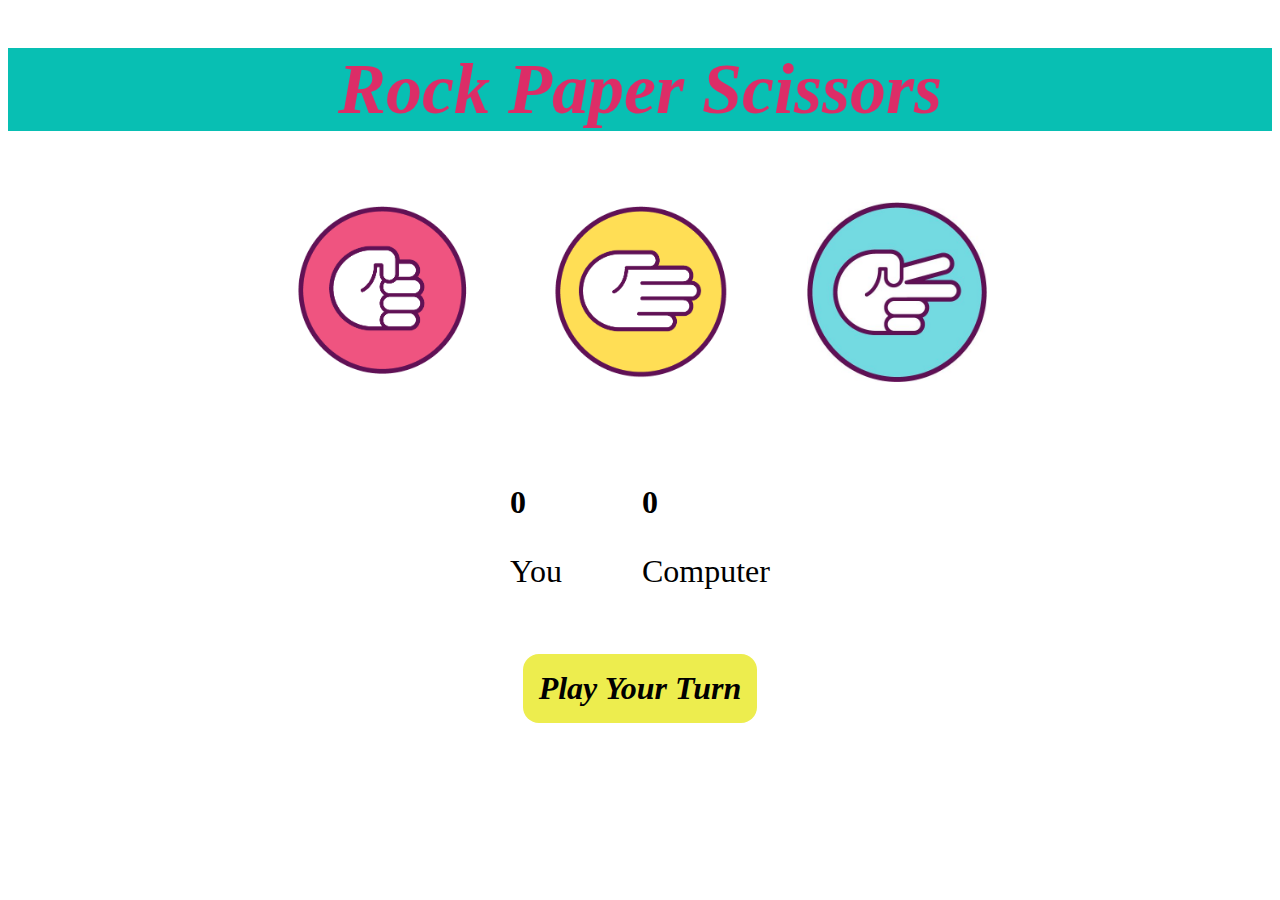
<file: index.html>
<!DOCTYPE html>
<html lang="en">
<head>
    <meta charset="UTF-8">
    <meta name="viewport" content="width=device-width, initial-scale=1.0">
    <title>Rock Paper Scissors</title>
    <link rel="stylesheet" href="style.css">
</head>
<body>
    <h1 class="heading">Rock Paper Scissors</h1>
    <div class="choices">
        <div class="choice" id="rock"> 
        <img src="./images/rock.png">
        </div>
        <div class="choice" id="paper"> 
        <img src="./images/paper.png">
        </div>
        <div class="choice" id="scissor"> 
        <img src="./images/scissor.jpg">
        </div>
    </div>
    <div class="score-board">
        <div class="score">
            <p id="userScore">0</p>
            <p>You</p>
        </div>
        <div class="score">
            <p id="computerScore">0</p>
            <p>Computer</p>
        </div>
    </div>
    <div class="msg-container">
        <p id="msg">Play Your Turn</p>
    </div>
    <script src="RPS.js"></script>
</body>
</html>
</file>
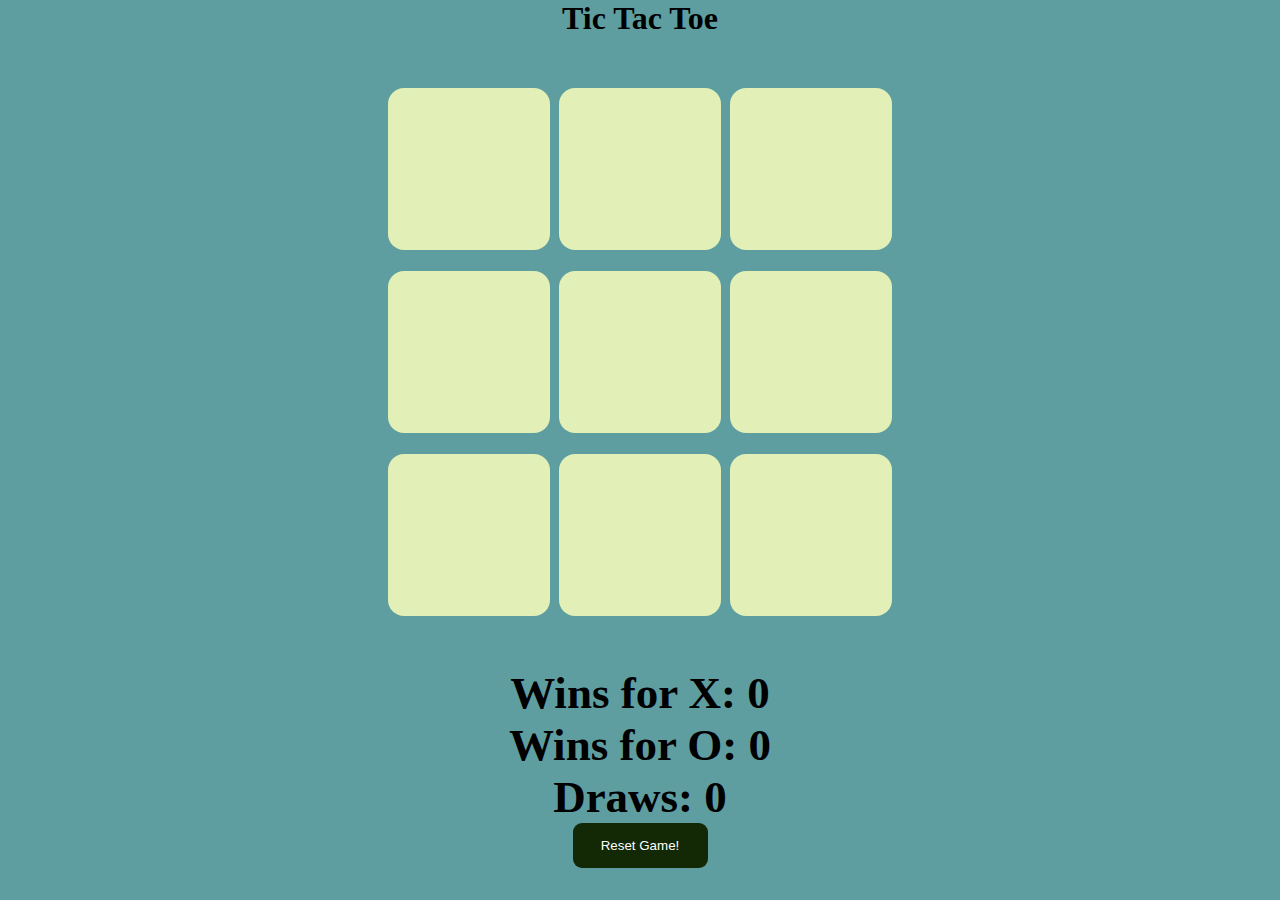
<file: TicTacToe/index.html>
<!DOCTYPE html>
<html lang="en">

<head>
    <meta charset="UTF-8">
    <meta name="viewport" content="width=device-width, initial-scale=1.0">
    <title>Document</title>
    <link rel="stylesheet" href="style.css" />
</head>

<body>
    <main>
        <h1 id="heading1"> Tic Tac Toe</h1>
        <div class="container">
            <div class="game">
                <button class="box"></button>
                <button class="box"></button>
                <button class="box"></button>
                <button class="box"> </button>
                <button class="box"> </button>
                <button class="box"> </button>
                <button class="box"> </button>
                <button class="box"> </button>
                <button class="box"> </button>
            </div>
        </div>
        <div id="statistics">
            <p id="stats-x">Wins for X: 0</p>
            <p id="stats-o">Wins for O: 0</p>
            <p id="stats-draws">Draws: 0</p>
        </div>
        <button id="reset">Reset Game!</button>
        <div class="msg-container hide">
            <h1 id="msg">Winner</h1>
        </div>
    </main>
    <script src="TicTacToe.js"></script>
</body>

</html>
</file>
<file: style.css>
.heading{
    font-size: 8vmin;
    color: rgb(220, 45, 103);
    background-color: rgb(8, 191, 179);
    font-style: italic;
    text-align: center;
}
.choices{
    display: flex;
    justify-content: center;
    gap:2rem;
    align-content: center;
}
.choice{
    height:25vmin;
    width: 25vmin;
    display: flex;
    justify-content: center;
    align-items: center;
}
.choice:hover{
    opacity: 0.6;
    cursor:pointer;
    /* transform: translateY(-10px); */
    transform: rotate( -90deg);
    animation-duration: 3s;
}
img{
    height:20vmin;
    width:20vmin;
    object-fit: cover;
}
.score-board{
    display: flex;
    justify-content: center;
    align-items: center;
    margin-top: 3rem;
    font-size: 2rem;
    gap: 5rem;
}

#userScore{
font-weight: bold;
}
#computerScore{
    font-weight: bold;
}
.msg-container{
    font-size: 2rem;
    display: flex;
    justify-content: center;
   
}
.msg-container:hover{
    cursor: pointer;
    opacity: 0.7;
}
#msg{
 display: inline;
 background-color: rgb(237, 237, 78);
 color:black;
 padding:1rem;
 border-radius: 1rem;
 font-weight: bold;
 font-style: italic;
}
</file>
<file: TicTacToe/style.css>
*{
    margin: 0px;
    padding: 0px;
}
body{
    text-align: center;
    background-color: cadetblue;
}
.container{
height:70vmin;
display: flex;
justify-content: center;
align-items: center;
}
.game{
    height:60vmin;
    width: 60vmin;
    text-align: center;
    display: flex;
    flex-wrap: wrap;
    justify-content: center;
    align-items: center;
    gap: 1vmin;
}
.box{
    height:18vmin;
    width: 18vmin;
    border-radius: 1rem;
    border: none;
    color: green;
    font-size: 8vmin;
    font-weight: lighter;
    background-color:rgb(226, 239, 183);
}
#reset{
    width:15vmin;
    height:5vmin;
    text-align: center;
    background-color: rgb(19, 40, 5);
    color: white;
    border: none;
    border-radius: 1vmin;
}
.msg-container{
    margin-top: 5vmin;
    height: 10vmin;
}
#new-game{
    width:15vmin;
    height:5vmin;
    text-align: center;
    background-color: rgb(5, 47, 14);
    color: white;
    border: none;
    border-radius: 1vmin; 
}
.hide{
    display: none;
}
#msg{
    font-size: 5vmin;
}
#statistics{
    font-size: 5vmin;
    font-weight: bold;

}
</file>
